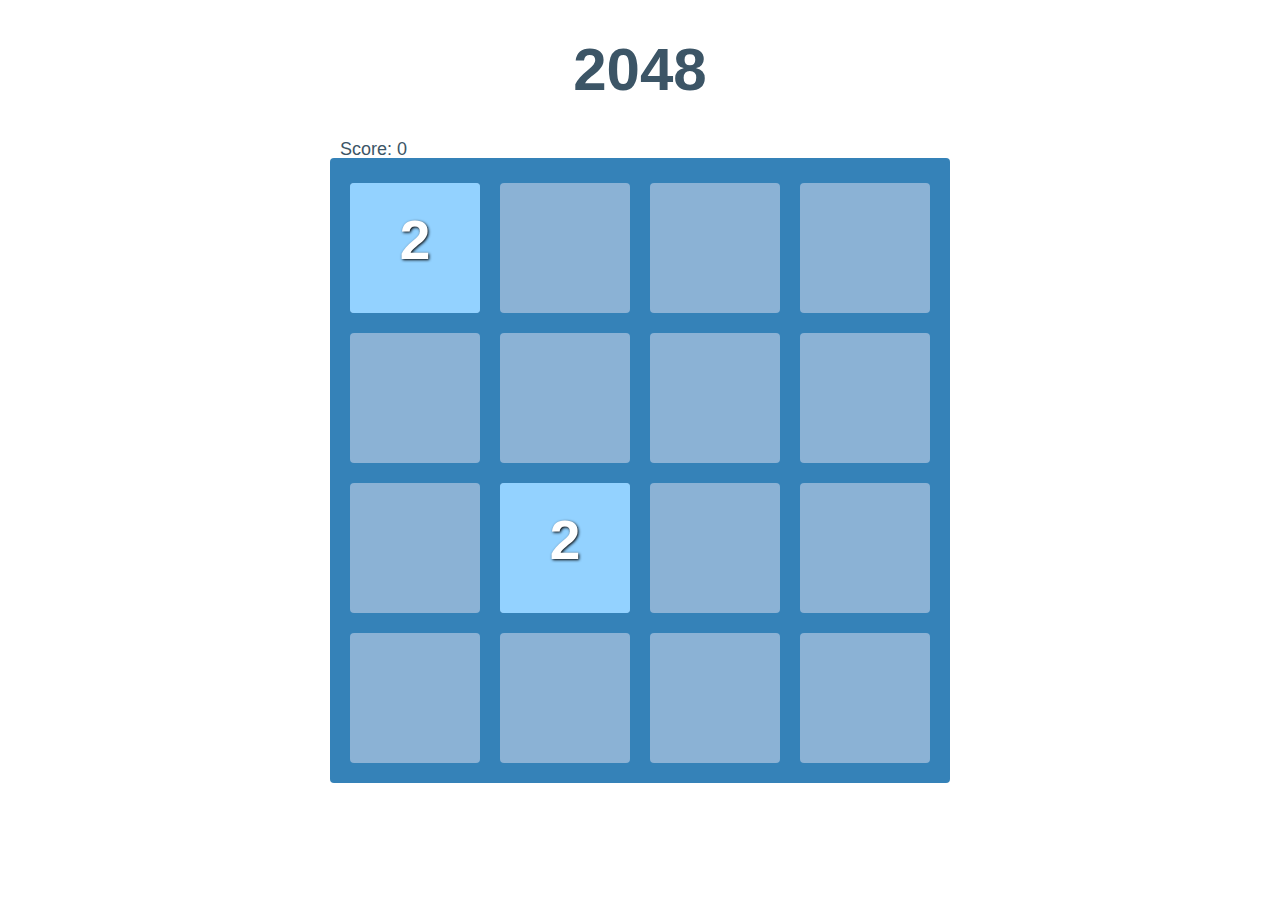
<file: index.html>
<!DOCTYPE html>
<html>

<head>
    <meta charset=“utf-8”>
    <!--local-->
    <link rel="stylesheet" href="reset.css">
    <link rel="stylesheet" href="game.css">
    <title>2048</title>
</head>

<body>
  <div class="transparency">
    <h1 id="game-title">2048</h1>
    <div id="score">
        Score: <span class="js-score">0</span>
    </div>

    <!--Here goes the game board, with a first layer for the cells and a second layer for the tiles-->
    <div id="game-board">
        <div class="row">
            <div class="cell"></div>
            <div class="cell"></div>
            <div class="cell"></div>
            <div class="cell"></div>
        </div>

        <div class="row">
            <div class="cell"></div>
            <div class="cell"></div>
            <div class="cell"></div>
            <div class="cell"></div>
        </div>

        <div class="row">
            <div class="cell"></div>
            <div class="cell"></div>
            <div class="cell"></div>
            <div class="cell"></div>
        </div>

        <div class="row">
            <div class="cell"></div>
            <div class="cell"></div>
            <div class="cell"></div>
            <div class="cell"></div>
        </div>

        <!--The tile container (second layer) goes inmediately after the cells and before the clearfix-->
        <div id="tile-container">
            <!-- <div class="tile tile-position-0-0 val-2">2</div>
            <div class="tile tile-position-0-1 val-4">4</div>
            <div class="tile tile-position-0-2 val-8">8</div>
            <div class="tile tile-position-0-3 val-16">16</div>

            <div class="tile tile-position-1-0 val-32">32</div>
            <div class="tile tile-position-1-1 val-64">64</div>
            <div class="tile tile-position-1-2 val-128">128</div>
            <div class="tile tile-position-1-3 val-256">256</div>

            <div class="tile tile-position-2-0 val-512">512</div>
            <div class="tile tile-position-2-1 val-1024">1024</div>
            <div class="tile tile-position-2-2 val-2048">2048</div>
            <div class="tile tile-position-2-3"></div>

            <div class="tile tile-position-3-0"></div>
            <div class="tile tile-position-3-1"></div>
            <div class="tile tile-position-3-2"></div>
            <div class="tile tile-position-3-3"></div> -->
        </div>
        <div id="game-over">
          <div>Game Over</div>
          <div>You won!!!</div>
          <div>Score: <span class="js-score">0</span> </div>
        </div>

        <!--The clear fix is used to give space and show the game board because it has only floats inside -->
        <div class="clearfix"></div>
    </div>
  </div>
    <!-- jQuery (necessary for Bootstrap's JavaScript plugins) -->
    <script src="https://ajax.googleapis.com/ajax/libs/jquery/1.12.4/jquery.min.js"></script>
    <!-- Latest compiled and minified JavaScript -->
    <script src="https://maxcdn.bootstrapcdn.com/bootstrap/3.3.7/js/bootstrap.min.js" integrity="sha384-Tc5IQib027qvyjSMfHjOMaLkfuWVxZxUPnCJA7l2mCWNIpG9mGCD8wGNIcPD7Txa" crossorigin="anonymous"></script>
    <script type="text/javascript" src="lib/ion.sound-3.0.7/ion.sound.min.js"></script>

    <script src="manageGame.js"></script>
    <script src="app.js"></script>


</body>

</html>
</file>
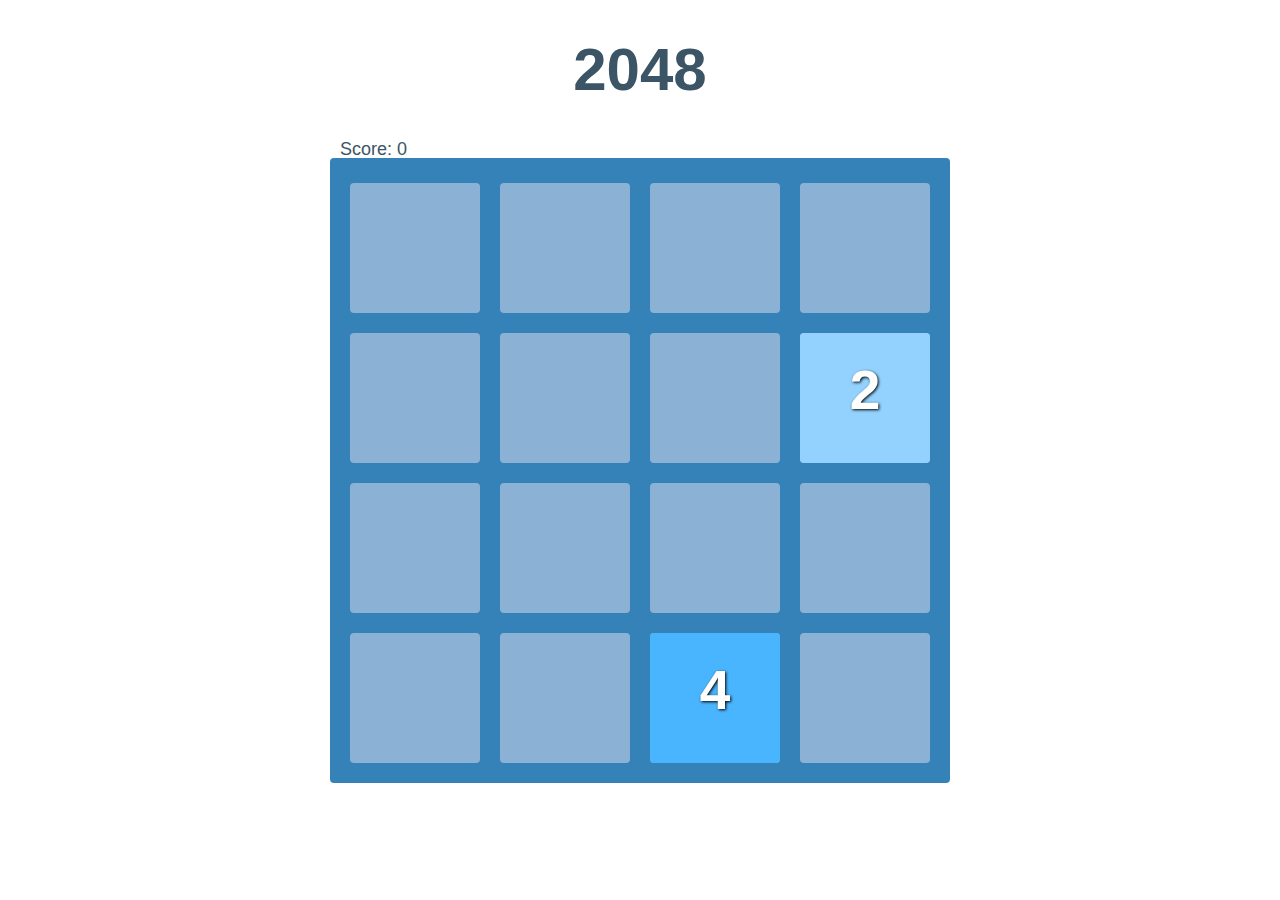
<file: docs/index.html>
<!DOCTYPE html>
<html>

<head>
    <meta charset=“utf-8”>
    <!--local-->
    <link rel="stylesheet" href="css/reset.css">
    <link rel="stylesheet" href="css/game.css">
    <title>2048</title>
</head>

<body>
  <div class="transparency">
    <h1 id="game-title">2048</h1>
    <div id="score">
        Score: <span class="js-score">0</span>
    </div>

    <!--Here goes the game board, with a first layer for the cells and a second layer for the tiles-->
    <div id="game-board">
        <div class="row">
            <div class="cell"></div>
            <div class="cell"></div>
            <div class="cell"></div>
            <div class="cell"></div>
        </div>

        <div class="row">
            <div class="cell"></div>
            <div class="cell"></div>
            <div class="cell"></div>
            <div class="cell"></div>
        </div>

        <div class="row">
            <div class="cell"></div>
            <div class="cell"></div>
            <div class="cell"></div>
            <div class="cell"></div>
        </div>

        <div class="row">
            <div class="cell"></div>
            <div class="cell"></div>
            <div class="cell"></div>
            <div class="cell"></div>
        </div>

        <!--The tile container (second layer) goes inmediately after the cells and before the clearfix-->
        <div id="tile-container">
            <!-- <div class="tile tile-position-0-0 val-2">2</div>
            <div class="tile tile-position-0-1 val-4">4</div>
            <div class="tile tile-position-0-2 val-8">8</div>
            <div class="tile tile-position-0-3 val-16">16</div>

            <div class="tile tile-position-1-0 val-32">32</div>
            <div class="tile tile-position-1-1 val-64">64</div>
            <div class="tile tile-position-1-2 val-128">128</div>
            <div class="tile tile-position-1-3 val-256">256</div>

            <div class="tile tile-position-2-0 val-512">512</div>
            <div class="tile tile-position-2-1 val-1024">1024</div>
            <div class="tile tile-position-2-2 val-2048">2048</div>
            <div class="tile tile-position-2-3"></div>

            <div class="tile tile-position-3-0"></div>
            <div class="tile tile-position-3-1"></div>
            <div class="tile tile-position-3-2"></div>
            <div class="tile tile-position-3-3"></div> -->
        </div>
        <div id="game-over">
          <div>Game Over</div>
          <div>You won!!!</div>
          <div>Score: <span class="js-score">0</span> </div>
        </div>

        <!--The clear fix is used to give space and show the game board because it has only floats inside -->
        <div class="clearfix"></div>
    </div>
  </div>
    <!-- jQuery (necessary for Bootstrap's JavaScript plugins) -->
    <script src="https://ajax.googleapis.com/ajax/libs/jquery/1.12.4/jquery.min.js"></script>
    <!-- Latest compiled and minified JavaScript -->
    <script src="https://maxcdn.bootstrapcdn.com/bootstrap/3.3.7/js/bootstrap.min.js" integrity="sha384-Tc5IQib027qvyjSMfHjOMaLkfuWVxZxUPnCJA7l2mCWNIpG9mGCD8wGNIcPD7Txa" crossorigin="anonymous"></script>
    <script type="text/javascript" src="lib/ion.sound-3.0.7/ion.sound.min.js"></script>

    <script src="js/manageGame.js"></script>
    <script src="js/app.js"></script>


</body>

</html>
</file>
<file: game.css>
/*Body properties. The score will inherit this properties*/

body {
    color: #3c5566;
    font-family: "Helvetica Neue", Arial, sans-serif;
    font-size: 18px;
    margin: 0;
    padding: 0;
}

#game-title {
    text-align: center;
    font-size: 60px;
    font-weight: bolder;
    margin: 40px 0px;
}

#score {
    margin-left: 340px;
}


/*Game board properties: first layer*/

#game-board {
    background: #3582b8;
    border-radius: 4px;
    padding: 10px;
    width: 600px;
    margin: 0px auto 40px auto;
    text-align: center;
}

.clearfix {
    clear: both;
}

.row {
    height: 100%;
    width: 100%;
    margin: 5px auto;
}

.cell,
.tile {
    background: rgba(225, 226, 241, 0.5);
    border-radius: 4px;
    box-sizing: border-box;
    height: 130px;
    float: left;
    margin: 10px;
    width: 130px;
}


/*Tiles properties: second layer*/

.tile {
    background: rgba(225, 226, 241, 0.35);
    box-sizing: border-box;
    color: #fff;
    float: none;
    font-size: 55px;
    font-weight: bold;
    padding-top: 30px;
    position: absolute;
    text-align: center;
    text-shadow: 1px 1px 3px #000;
}


/*Transforming the tiles to put them over the board*/

.tile.tile-position-0-0 {
    transform: translate(0, 0);
}

.tile.tile-position-0-1 {
    transform: translate(150px, 0);
}

.tile.tile-position-0-2 {
    transform: translate(300px, 0);
}

.tile.tile-position-0-3 {
    transform: translate(450px, 0);
}

.tile.tile-position-1-0 {
    transform: translate(0, 150px);
}

.tile.tile-position-1-1 {
    transform: translate(150px, 150px);
}

.tile.tile-position-1-2 {
    transform: translate(300px, 150px);
}

.tile.tile-position-1-3 {
    transform: translate(450px, 150px);
}

.tile.tile-position-2-0 {
    transform: translate(0, 300px);
}

.tile.tile-position-2-1 {
    transform: translate(150px, 300px);
}

.tile.tile-position-2-2 {
    transform: translate(300px, 300px);
}

.tile.tile-position-2-3 {
    transform: translate(450px, 300px);
}

.tile.tile-position-3-0 {
    transform: translate(0, 450px);
}

.tile.tile-position-3-1 {
    transform: translate(150px, 450px);
}

.tile.tile-position-3-2 {
    transform: translate(300px, 450px);
}

.tile.tile-position-3-3 {
    transform: translate(450px, 450px);
}


/*Giving color to the tiles depending on their value*/

.tile.val-2 {
    background: #93d2ff;
}

.tile.val-4 {
    background: #4ab5ff;
}

.tile.val-8 {
    background: #289cef;
}

.tile.val-16 {
    background: #2a72a3;
}

.tile.val-32 {
    background: #105a86;
}

.tile.val-64 {
    background: #00548c;
}

.tile.val-128 {
    background: #004777;
}

.tile.val-256 {
    background: #002c4a;
}

.tile.val-512 {
    background: #000F35;
}

.tile.val-1024 {
    background: #000921;
    font-size: 50px;
    padding-top: 35px;
}

.tile.val-2048 {
    background: #009894;
    font-size: 50px;
    padding-top: 35px;
}

#game-over{
  display: none;
  width: 600px;
  height: 600px;
  /*background: rgba(255, 225, 255, 0.35);*/
  box-sizing: border-box;
  color: #777;
  float: none;
  font-size: 55px;
  font-weight: bold;
  position: absolute;
  text-align: center;
  margin: 250px auto 0px auto;

}
#game-over.show-won, #game-over.show-lost{
  display: block;
}
#game-over.show-won div:first-child{
  display: none;
}
#game-over.show-lost div:nth-child(2){
  display: none;
}
</file>
<file: docs/css/game.css>
/*Body properties. The score will inherit this properties*/

body {
    color: #3c5566;
    font-family: "Helvetica Neue", Arial, sans-serif;
    font-size: 18px;
    margin: 0;
    padding: 0;
}

#game-title {
    text-align: center;
    font-size: 60px;
    font-weight: bolder;
    margin: 40px 0px;
}

#score {
    margin-left: 340px;
}


/*Game board properties: first layer*/

#game-board {
    background: #3582b8;
    border-radius: 4px;
    padding: 10px;
    width: 600px;
    margin: 0px auto 40px auto;
    text-align: center;
}

.clearfix {
    clear: both;
}

.row {
    height: 100%;
    width: 100%;
    margin: 5px auto;
}

.cell,
.tile {
    background: rgba(225, 226, 241, 0.5);
    border-radius: 4px;
    box-sizing: border-box;
    height: 130px;
    float: left;
    margin: 10px;
    width: 130px;
}


/*Tiles properties: second layer*/

.tile {
    background: rgba(225, 226, 241, 0.35);
    box-sizing: border-box;
    color: #fff;
    float: none;
    font-size: 55px;
    font-weight: bold;
    padding-top: 30px;
    position: absolute;
    text-align: center;
    text-shadow: 1px 1px 3px #000;
}


/*Transforming the tiles to put them over the board*/

.tile.tile-position-0-0 {
    transform: translate(0, 0);
}

.tile.tile-position-0-1 {
    transform: translate(150px, 0);
}

.tile.tile-position-0-2 {
    transform: translate(300px, 0);
}

.tile.tile-position-0-3 {
    transform: translate(450px, 0);
}

.tile.tile-position-1-0 {
    transform: translate(0, 150px);
}

.tile.tile-position-1-1 {
    transform: translate(150px, 150px);
}

.tile.tile-position-1-2 {
    transform: translate(300px, 150px);
}

.tile.tile-position-1-3 {
    transform: translate(450px, 150px);
}

.tile.tile-position-2-0 {
    transform: translate(0, 300px);
}

.tile.tile-position-2-1 {
    transform: translate(150px, 300px);
}

.tile.tile-position-2-2 {
    transform: translate(300px, 300px);
}

.tile.tile-position-2-3 {
    transform: translate(450px, 300px);
}

.tile.tile-position-3-0 {
    transform: translate(0, 450px);
}

.tile.tile-position-3-1 {
    transform: translate(150px, 450px);
}

.tile.tile-position-3-2 {
    transform: translate(300px, 450px);
}

.tile.tile-position-3-3 {
    transform: translate(450px, 450px);
}


/*Giving color to the tiles depending on their value*/

.tile.val-2 {
    background: #93d2ff;
}

.tile.val-4 {
    background: #4ab5ff;
}

.tile.val-8 {
    background: #289cef;
}

.tile.val-16 {
    background: #2a72a3;
}

.tile.val-32 {
    background: #105a86;
}

.tile.val-64 {
    background: #00548c;
}

.tile.val-128 {
    background: #004777;
}

.tile.val-256 {
    background: #002c4a;
}

.tile.val-512 {
    background: #000F35;
}

.tile.val-1024 {
    background: #000921;
    font-size: 50px;
    padding-top: 35px;
}

.tile.val-2048 {
    background: #009894;
    font-size: 50px;
    padding-top: 35px;
}

#game-over{
  display: none;
  width: 600px;
  height: 600px;
  /*background: rgba(255, 225, 255, 0.35);*/
  box-sizing: border-box;
  color: #777;
  float: none;
  font-size: 55px;
  font-weight: bold;
  position: absolute;
  text-align: center;
  margin: 250px auto 0px auto;

}
#game-over.show-won, #game-over.show-lost{
  display: block;
}
#game-over.show-won div:first-child{
  display: none;
}
#game-over.show-lost div:nth-child(2){
  display: none;
}
</file>
